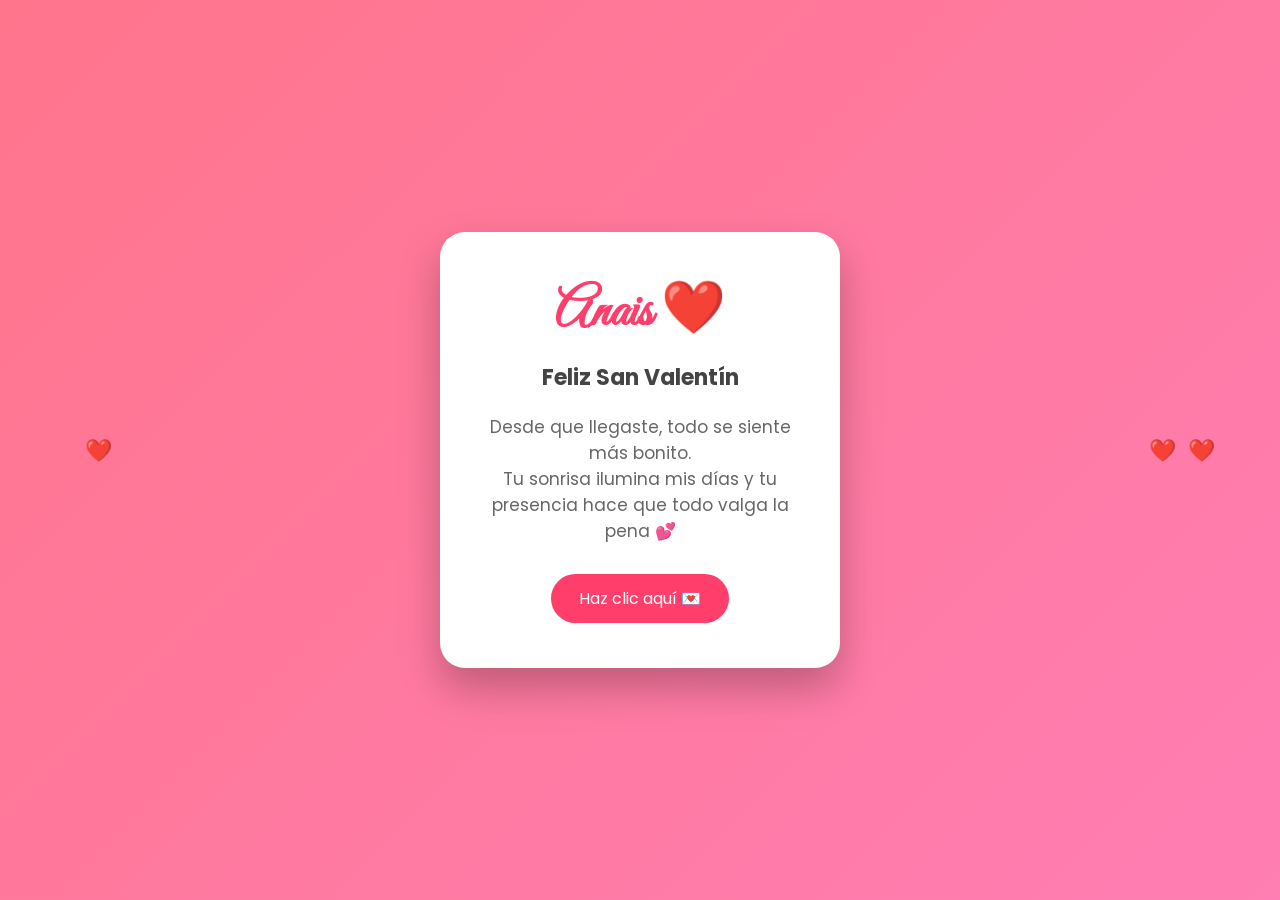
<file: index.html>
<!DOCTYPE html>
<html lang="es">
<head>
<meta charset="UTF-8">
<meta name="viewport" content="width=device-width, initial-scale=1.0">
<title>Para Anais ❤️</title>
<link rel="stylesheet" href="estilos.css">
<script src="script.js"></script>
<link href="https://fonts.googleapis.com/css2?family=Poppins:wght@300;500;700&family=Great+Vibes&display=swap" rel="stylesheet">
</head>
<body>
<div class="card" id="pagina1">
    <h1>Anais ❤️</h1>
    <h2>Feliz San Valentín</h2>
    <p>
        Desde que llegaste, todo se siente más bonito.<br>
        Tu sonrisa ilumina mis días y tu presencia hace que todo valga la pena 💕
    </p>
    <button onclick="mostrarSorpresa()">Haz clic aquí 💌</button>
</div>

<div class="card oculto" id="pagina2">
    <h1>Te Amo, Anais ❤️</h1>
    <p>
        No importa cuántos días pasen,
        mientras sea contigo, siempre serán especiales.
        Gracias por ser mi novia,
        mi niña de mis ojos y mi lugar favorito en el mundo. 💕
    </p>
    <button onclick="carta()">💌</button>
</div>
<!-- Música -->
<audio id="musica" autoplay loop>
    <source src="bruno.mp3" type="audio/mpeg">
</audio>

</body>
</html>
</file>
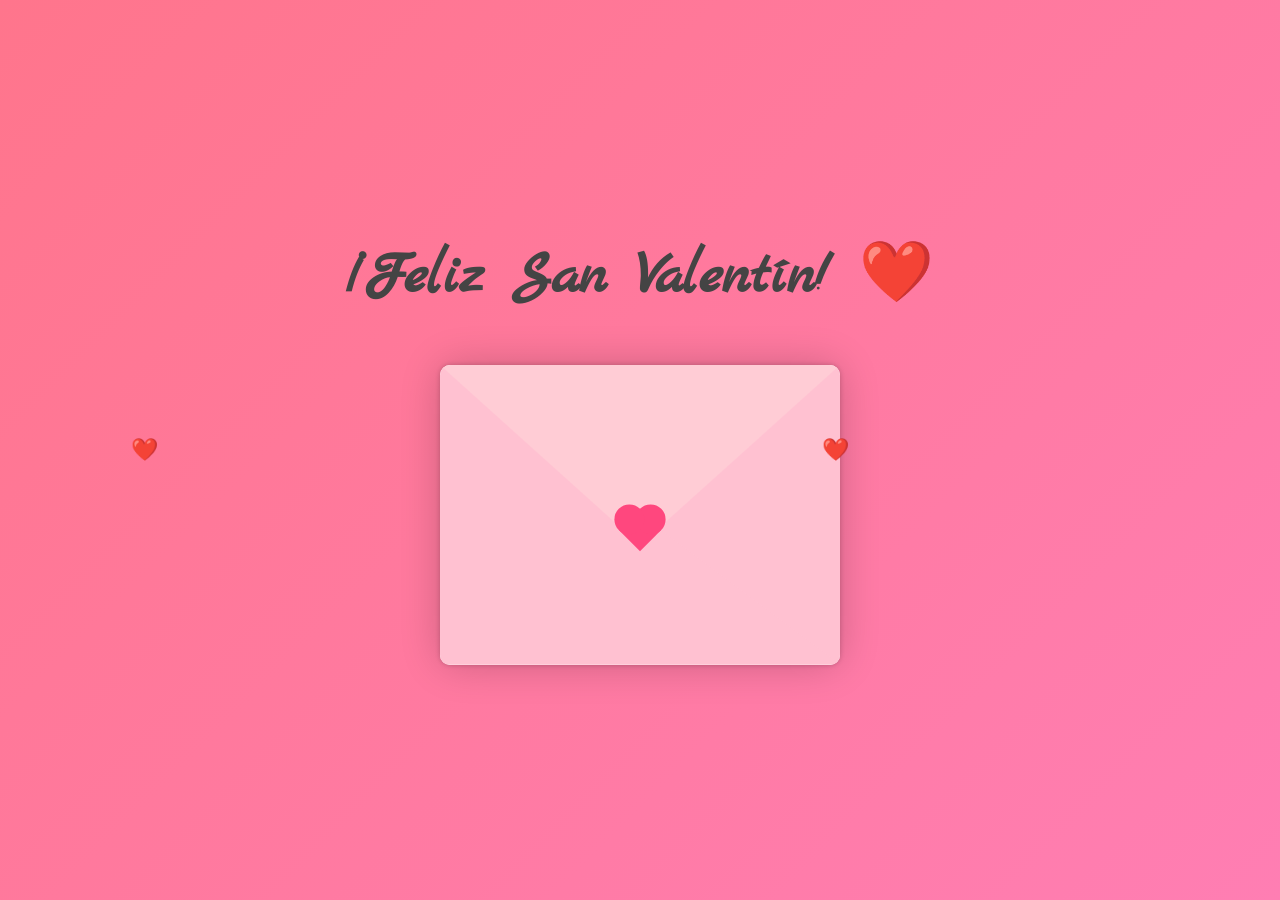
<file: carta/index.html>
<!DOCTYPE html>
<html lang="en">
<head>
    <meta charset="UTF-8">
    <meta name="viewport" content="width=device-width, initial-scale=1.0">
    <link rel="preconnect" href="https://fonts.googleapis.com">
    <link rel="preconnect" href="https://fonts.gstatic.com" crossorigin>
    <link href="https://fonts.googleapis.com/css2?family=Marck+Script&display=swap" rel="stylesheet">
    <link href="https://fonts.googleapis.com/css2?family=Poppins:wght@300;500;700&family=Great+Vibes&display=swap" rel="stylesheet">
    <link rel="stylesheet" href="estilos.css">
    <title>Para Anais ❤️</title>
</head>
<body>
    <h1>¡Feliz San Valentín! ❤️</h1>
    <div class="contenedor">
        <div class="envoltura-sobre">
            <div class="sobre">
                <div class="carta">
                    <div class="contenido">
                        <strong>Mi amor Anais</strong>
                        <p>
                            En este día tan especial, quiero recordarte lo mucho 
                            que significas para mí. Desde que te conocí, mi corazón late más rápido 
                            que <code>WiFi</code>gratis en una plaza pública. Eres la luz que ilumina mi vida, 
                            eres más brillante que un mensaje de "<strong>te amo</strong>" en <strong>LED gigante</strong> 
                            y más dulce que un caramelo sabor a fresa. Si fueras un bug, serías el que no querría corregir. 
                            Y si fueras una aplicación, serías la que siempre tengo anclada en mi pantalla principal. Gracias 
                            por hacer de mi vida una versión mejorada, sin errores (weno, quizá con algunos errores, pero todos adorables jsjs). 
                            Cada momento a tu lado es un regalo que atesoro profundamente. Gracias por ser tú, por tu 
                            amor incondicional y por hacerme sentir tan amado. Te amo con todo mi corazón, hoy y siempre.
                            <br><strong>Feliz San Valentín</strong>, mi <em>niña hermosa</em>. 
                            <br> <span style="font-size: 0.9em; color: grey;">PD: Hoy tambien cumplimos 2 meses juntos jsjsjs </span> <br>
                            <br><code>"Eres lo mejor que me ha pasado."</code><br>
                        </p>
                    </div>
                </div>
            </div>
            <div class="corazon"></div>
            <div class="solapa-derecha"></div>
            <div class="solapa-izquierda"></div>
        </div>
    </div>
    <!-- <script src="scriptv2.js"></script> -->
     <script src="scriptv1.js"></script>

<audio id="musica" autoplay loop>
    <source src="todocambio.mp3" type="audio/mpeg">
</audio>

</body>
</html>
</file>
<file: estilos.css>
*{
    margin:0;
    padding:0;
    box-sizing:border-box;
    font-family: 'Poppins', sans-serif;
}

body{
    height:100vh;
    background: linear-gradient(135deg, #ff758c, #ff7eb3);
    display:flex;
    justify-content:center;
    align-items:center;
    overflow:hidden;
}

/* Tarjeta */
.card{
    background:white;
    padding:45px;
    border-radius:25px;
    text-align:center;
    box-shadow:0 20px 40px rgba(0,0,0,0.25);
    position:relative;
    z-index:10;
    animation: fadeIn 2s ease-in-out;
    max-width:400px;
}

.card h1{
    font-family: 'Great Vibes', cursive;
    font-size:52px;
    color:#ff3e6c;
    margin-bottom:15px;
}

.card h2{
    font-size:22px;
    color:#444;
    margin-bottom:20px;
}

.card p{
    font-size:17px;
    color:#666;
    margin-bottom:30px;
}

button{
    padding:12px 28px;
    border:none;
    border-radius:30px;
    background:#ff3e6c;
    color:white;
    font-size:16px;
    cursor:pointer;
    transition:0.3s;
}

button:hover{
    background:#ff174f;
    transform:scale(1.1);
}
.oculto{
    display:none;
}
/* Corazones */
.heart{
    position:absolute;
    color:white;
    font-size:22px;
    animation: float 6s linear infinite;
}

@keyframes float{
    0%{
        transform: translateY(100vh) scale(0);
        opacity:0;
    }
    50%{
        opacity:1;
    }
    100%{
        transform: translateY(-10vh) scale(1.6);
        opacity:0;
    }
}

@keyframes fadeIn{
    from{opacity:0; transform:translateY(40px);}
    to{opacity:1; transform:translateY(0);}
}
</file>
<file: carta/estilos.css>
* {
    margin: 0;
    padding: 0;
    box-sizing: border-box;
}

:root {
    --primario: #fff;
    --fondo: #ffebf2; 
    --fondo-sobre: #ffe3ed; 
    --solapa-sobre: #ffccd5; 
    --cuerpo-sobre: #ffc1d1; 
    --sombra: rgba(0, 0, 0, 0.2);
    --texto: #003049; 
    --corazon: #ff477e; 
}

body {
    background: linear-gradient(135deg, #ff758c, #ff7eb3);
    display: flex;
    align-items: center;
    justify-content: center;
    flex-direction: column;
    height: 100vh;
    overflow: hidden;
}

h1 {
    font-family: "Marck Script", serif; 
    text-align: center;
    font-size: 60px;
    margin-bottom: 50px;
    color: #444;
}

.contenedor {
    width: 400px;
}

.envoltura-sobre {
    position: relative;
    background-color: var(--fondo-sobre);
    box-shadow: 0 0 40px var(--sombra);
    border-radius: 15px;
}

.sobre {
    position: relative;
    width: 400px;
    height: 300px;
}

.sobre::before {
    content: "";
    position: absolute;
    top: 0;
    left: 0;
    right: 0;
    z-index: 4;
    border-top: 180px solid var(--solapa-sobre);
    border-right: 200px solid transparent;
    border-left: 200px solid transparent;
    transform-origin: top;
    transition: all 0.5s ease-in-out 0.7s;
    border-radius: 10px;
}

.solapa-derecha {
    position: absolute;
    top: 0;
    right: 0;
    width: 100%;
    height: 100%;
    clip-path: polygon(100% 0, 0 100%, 100% 100%);
    background-color: var(--cuerpo-sobre);
    border-bottom-right-radius: 10px;
    border-top-right-radius: 10px;
    border-bottom-left-radius: 10px;
}

.solapa-izquierda {
    position: absolute;
    top: 0;
    left: 0;
    width: 100%;
    height: 100%;
    clip-path: polygon(0 0, 0 100%, 100% 100%);
    background-color: var(--cuerpo-sobre);
    border-top-left-radius: 10px;
    border-bottom-left-radius: 10px;
    border-bottom-right-radius: 10px;
}

.carta {
    position: absolute;
    bottom: 0;
    width: 100%;
    height: 100%;
    background-color: var(--primario);
    text-align: center;
    box-shadow: 0 0 5px var(--sombra);
    padding: 20px;
    border-radius: 10px;
    transition: transform .5s ease-in-out;
}

.contenido {
    font-family: "Gill Sans", Calibri, sans-serif;
    color: var(--texto);
    text-align: left;
    font-size: 12px;
    border: 3px dotted var(--texto);
    padding: 10px;
    height: 100%;
    line-height: 14px;
    cursor: pointer;
    overflow-Y: scroll;
}

.corazon {
    position: absolute;
    top: 50%;
    left: 50%;
    width: 30px;
    height: 30px;
    background-color: var(--corazon);
    transform: translate(-50%,0) rotate(45deg);
    transition: transform 0.5s ease-in-out 1s;
    z-index: 999;
    cursor: pointer;
}

.corazon::before,
.corazon::after {
    content: "";
    position: absolute;
    width: 30px;
    height: 30px;
    background-color: var(--corazon);
    border-radius: 100%;

}

.corazon:before {
    top: -15px;
}

.corazon:after {
    right: 15px;
}

/*Agregar clases dinamicos*/
.abierto .sobre::before {
    transform: rotateX(180deg);
    z-index: 0;
}

.abierto .corazon {
    transform: rotate(90deg);
    transition-delay: 0.4s;
}

.carta.mostrar-carta {
    transform: translateY(-290px);
    transition: transform .5s ease-in-out;
}

.carta.cerrando-carta {
    transform: translateY(-290px);
    transition: transform .5s ease-in-out;
}

.carta.abierta {
    z-index: 10000;
}

.envoltura-sobre.desactivar-sobre .sobre::before {
    pointer-events: none;
}

/*Scroll personalizado*/

/*
::-webkit-scrollbar {
    width: 8px;
}

::-webkit-scrollbar-track {
    background-color: transparent;
}


::-webkit-scrollbar-thumb {
    background-color: var(--cuerpo-sobre);
    border-radius: 4px;
}


::-webkit-scrollbar-thumb:hover {
    background-color: var(--corazon);
}
*/

/*Vista celular*/

@media screen and (max-width:400px) {
    .contenedor {
        width: 300px;
    }

    .sobre {
        width: 300px;
        height: 250px;
    }

    .sobre::before {
        border-top:150px solid var(--solapa-sobre) ;
        border-right: 150px solid transparent;
        border-left: 150px solid transparent;
    }

}

/* Corazones */
.heart{
    position:absolute;
    color:white;
    font-size:22px;
    animation: float 6s linear infinite;
}

@keyframes float{
    0%{
        transform: translateY(100vh) scale(0);
        opacity:0;
    }
    50%{
        opacity:1;
    }
    100%{
        transform: translateY(-10vh) scale(1.6);
        opacity:0;
    }
}

@keyframes fadeIn{
    from{opacity:0; transform:translateY(40px);}
    to{opacity:1; transform:translateY(0);}
}
</file>
